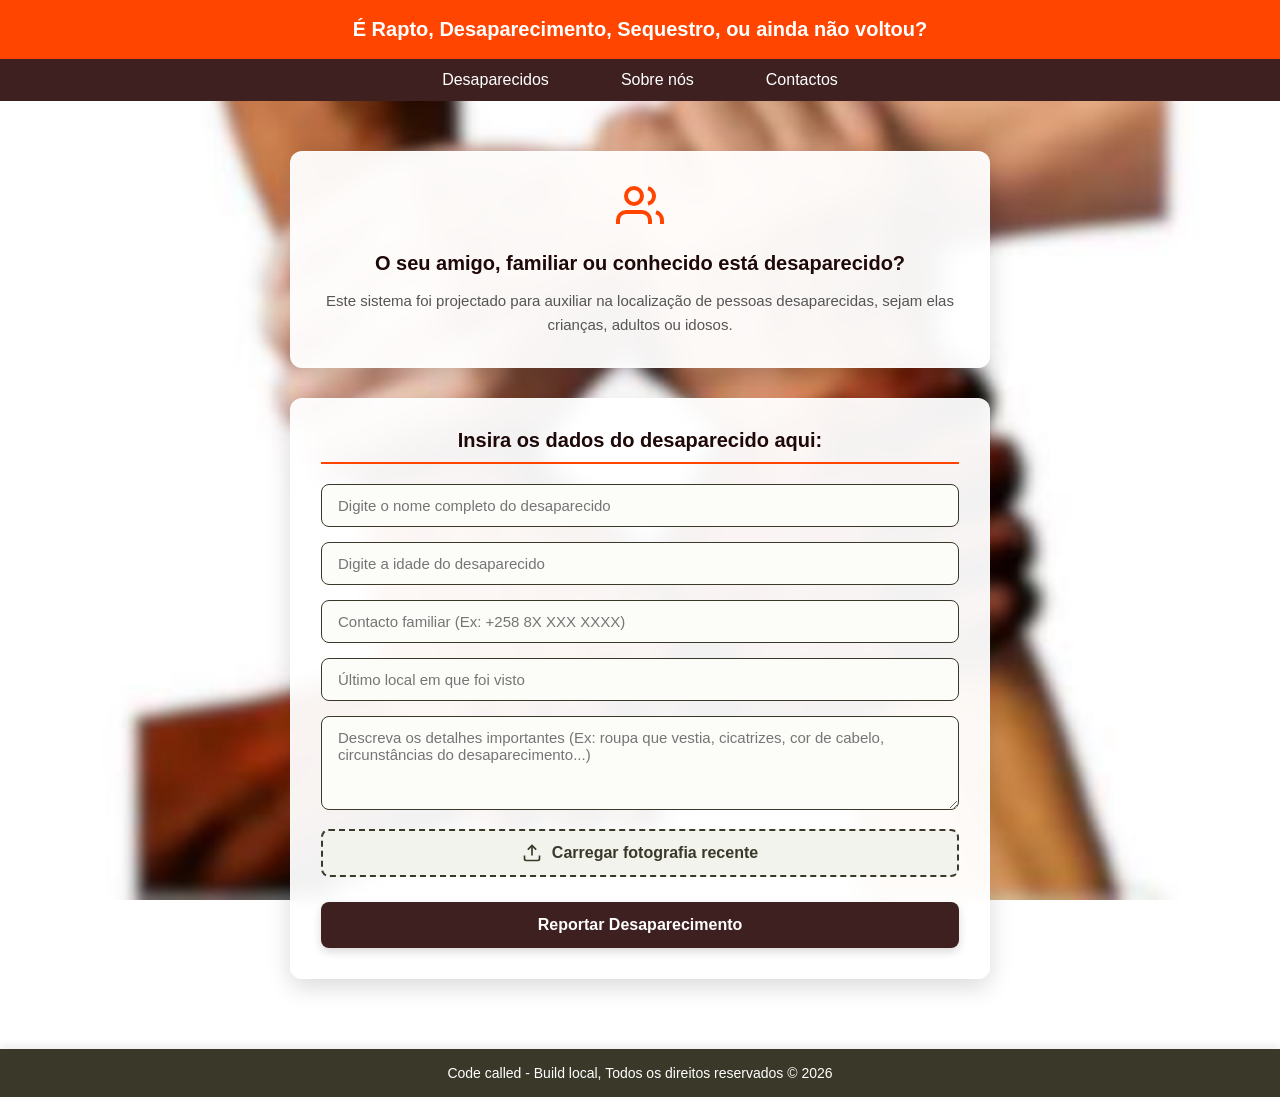
<file: index.html>
<!DOCTYPE html>
<html lang="pt">

<head>
    <meta charset="UTF-8">
    <meta name="viewport" content="width=device-width, initial-scale=1.0">
    <title>Reportar Desaparecimento - Encontre-nos</title>
    <link rel="stylesheet" href="estlo.css">
</head>

<body>
    <div class="menu">
        <header>É Rapto, Desaparecimento, Sequestro, ou ainda não voltou?</header>
        <nav>
            <ul>
                <li><a href="inicio.html">Desaparecidos</a></li>
                <li><a href="#">Sobre nós</a></li>
                <li><a href="#">Contactos</a></li>
            </ul>
        </nav>
    </div>

    <main class="content-container">
        <div class="pc">
            <div class="info-icon" aria-hidden="true">
                <svg viewBox="0 0 24 24" fill="none" stroke="currentColor" stroke-width="2">
                    <path d="M17 21v-2a4 4 0 0 0-4-4H5a4 4 0 0 0-4 4v2"></path>
                    <circle cx="9" cy="7" r="4"></circle>
                    <path d="M23 21v-2a4 4 0 0 0-3-3.87"></path>
                    <path d="M16 3.13a4 4 0 0 1 0 7.75"></path>
                </svg>
            </div>
            <p class="titulo-principal">O seu amigo, familiar ou conhecido está desaparecido?</p>
            <p class="subtitulo-principal">Este sistema foi projectado para auxiliar na localização de pessoas desaparecidas, sejam elas crianças, adultos ou idosos.</p>
        </div>

        <div class="CI">
            <h2>Insira os dados do desaparecido aqui:</h2>
            <form id="report-form" class="formulario-desaparecido">
                <div class="form-group">
                    <input type="text" placeholder="Digite o nome completo do desaparecido" class="form-input" required>
                </div>
                
                <div class="form-group">
                    <input type="number" placeholder="Digite a idade do desaparecido" class="form-input" min="0" max="120" required>
                </div>
                
                <div class="form-group">
                    <input type="tel" placeholder="Contacto familiar (Ex: +258 8X XXX XXXX)" class="form-input" required>
                </div>
                
                <div class="form-group">
                    <input type="text" placeholder="Último local em que foi visto" class="form-input" required>
                </div>

                <div class="form-group">
                    <textarea placeholder="Descreva os detalhes importantes (Ex: roupa que vestia, cicatrizes, cor de cabelo, circunstâncias do desaparecimento...)" class="form-textarea" rows="4" required></textarea>
                </div>
                
                <div class="form-group file-group">
                    <label for="foto-desaparecido" class="file-label">
                        <svg viewBox="0 0 24 24" fill="none" stroke="currentColor" stroke-width="2" class="upload-icon">
                            <path d="M21 15v4a2 2 0 0 1-2 2H5a2 2 0 0 1-2-2v-4"></path>
                            <polyline points="17 8 12 3 7 8"></polyline>
                            <line x1="12" y1="3" x2="12" y2="15"></line>
                        </svg>
                        <span>Carregar fotografia recente</span>
                    </label>
                    <input type="file" id="foto-desaparecido" class="file-input" accept="image/*" required>
                </div>

                <button type="submit" class="rp">Reportar Desaparecimento</button>
            </form>
        </div>
    </main>

    <footer>
        <p>Code called - Build local, Todos os direitos reservados &copy; 2026</p>
    </footer>
</body>

</html>
</file>
<file: estlo.css>
* {
    margin: 0;
    padding: 0;
    box-sizing: border-box;
}

body {
    background-image: url(imagem/bg.jpeg);
    background-size: cover;
    background-position: center;
    background-repeat: no-repeat;
    background-attachment: fixed;
    font-family: 'Segoe UI', Tahoma, Geneva, Verdana, sans-serif;
    color: #333;
    min-height: 100vh;
    display: flex;
    flex-direction: column;
}

/* Header & Menu */
header {
    background-color: orangered;
    color: #fff;
    padding: 18px;
    text-align: center;
    font-size: 20px;
    font-weight: bold;
    box-shadow: 0 4px 10px rgba(0, 0, 0, 0.15);
}

nav {
    background-color: #3f2020;
    padding: 12px;
    text-align: center;
}

nav ul {
    display: flex;
    list-style: none;
    justify-content: center;
    gap: 40px;
}

nav ul li a {
    color: #fff;
    text-decoration: none;
    font-weight: 500;
    padding: 8px 16px;
    border-radius: 5px;
    transition: background-color 0.2s ease, color 0.2s ease;
}

nav ul li a:hover {
    background-color: rgba(255, 255, 255, 0.15);
    color: orangered;
}

/* Layout Container */
.content-container {
    flex: 1;
    display: flex;
    flex-direction: column;
    padding: 20px;
    align-items: center;
}

/* Informações Principais */
.pc {
    background-color: rgba(255, 255, 255, 0.95);
    backdrop-filter: blur(8px);
    border: 1px solid rgba(255, 255, 255, 0.3);
    padding: 30px;
    border-radius: 12px;
    max-width: 700px;
    width: 100%;
    margin: 30px auto 15px auto;
    text-align: center;
    box-shadow: 0 8px 25px rgba(0, 0, 0, 0.15);
}

.info-icon svg {
    width: 48px;
    height: 48px;
    color: orangered;
    margin-bottom: 15px;
}

.titulo-principal {
    color: #1e0808;
    font-size: 20px;
    font-weight: bold;
    margin-bottom: 12px;
    line-height: 1.4;
}

.subtitulo-principal {
    color: #555;
    font-size: 15px;
    line-height: 1.6;
}

/* Formulário de Reporte */
.CI {
    background-color: rgba(255, 255, 255, 0.95);
    backdrop-filter: blur(8px);
    border: 1px solid rgba(255, 255, 255, 0.3);
    padding: 30px;
    border-radius: 12px;
    max-width: 700px;
    width: 100%;
    margin: 15px auto 50px auto;
    box-shadow: 0 8px 25px rgba(0, 0, 0, 0.15);
}

.CI h2 {
    color: #1e0808;
    margin-bottom: 20px;
    font-size: 20px;
    border-bottom: 2px solid orangered;
    padding-bottom: 10px;
    text-align: center;
}

.formulario-desaparecido {
    display: flex;
    flex-direction: column;
    gap: 15px;
}

.form-group {
    width: 100%;
}

.form-input, .form-textarea {
    width: 100%;
    padding: 12px 16px;
    border: 1px solid #ccc;
    border-radius: 8px;
    font-size: 15px;
    font-family: inherit;
    background-color: #fcfcf9;
    border-color: #3a3829;
    transition: border-color 0.2s, box-shadow 0.2s;
    outline: none;
}

.form-input:focus, .form-textarea:focus {
    border-color: orangered;
    box-shadow: 0 0 0 3px rgba(255, 69, 0, 0.15);
}

.form-textarea {
    resize: vertical;
}

/* Custom File Upload */
.file-group {
    position: relative;
}

.file-label {
    display: flex;
    align-items: center;
    justify-content: center;
    gap: 10px;
    padding: 12px 16px;
    background-color: #f3f3ed;
    border: 2px dashed #3a3829;
    border-radius: 8px;
    cursor: pointer;
    font-weight: 600;
    color: #3a3829;
    transition: all 0.2s ease;
}

.file-label:hover {
    background-color: #e9e9e2;
    border-color: orangered;
    color: orangered;
}

.upload-icon {
    width: 20px;
    height: 20px;
}

.file-input {
    position: absolute;
    top: 0;
    left: 0;
    width: 100%;
    height: 100%;
    opacity: 0;
    cursor: pointer;
}

/* Submit Button */
.rp {
    padding: 14px 20px;
    width: 100%;
    border: none;
    border-radius: 8px;
    font-size: 16px;
    font-weight: bold;
    font-family: inherit;
    background-color: #3f2020;
    color: #fff;
    cursor: pointer;
    transition: background-color 0.2s, transform 0.1s, box-shadow 0.2s;
    box-shadow: 0 4px 10px rgba(0, 0, 0, 0.15);
    margin-top: 10px;
}

.rp:hover {
    background-color: #552a2a;
    box-shadow: 0 6px 15px rgba(0, 0, 0, 0.2);
}

.rp:active {
    transform: scale(0.98);
}

/* Footer */
footer {
    background-color: #3a3829;
    text-align: center;
    font-size: 14px;
    color: #fff;
    padding: 16px;
    margin-top: auto;
    width: 100%;
    box-shadow: 0 -2px 10px rgba(0, 0, 0, 0.1);
}
</file>
